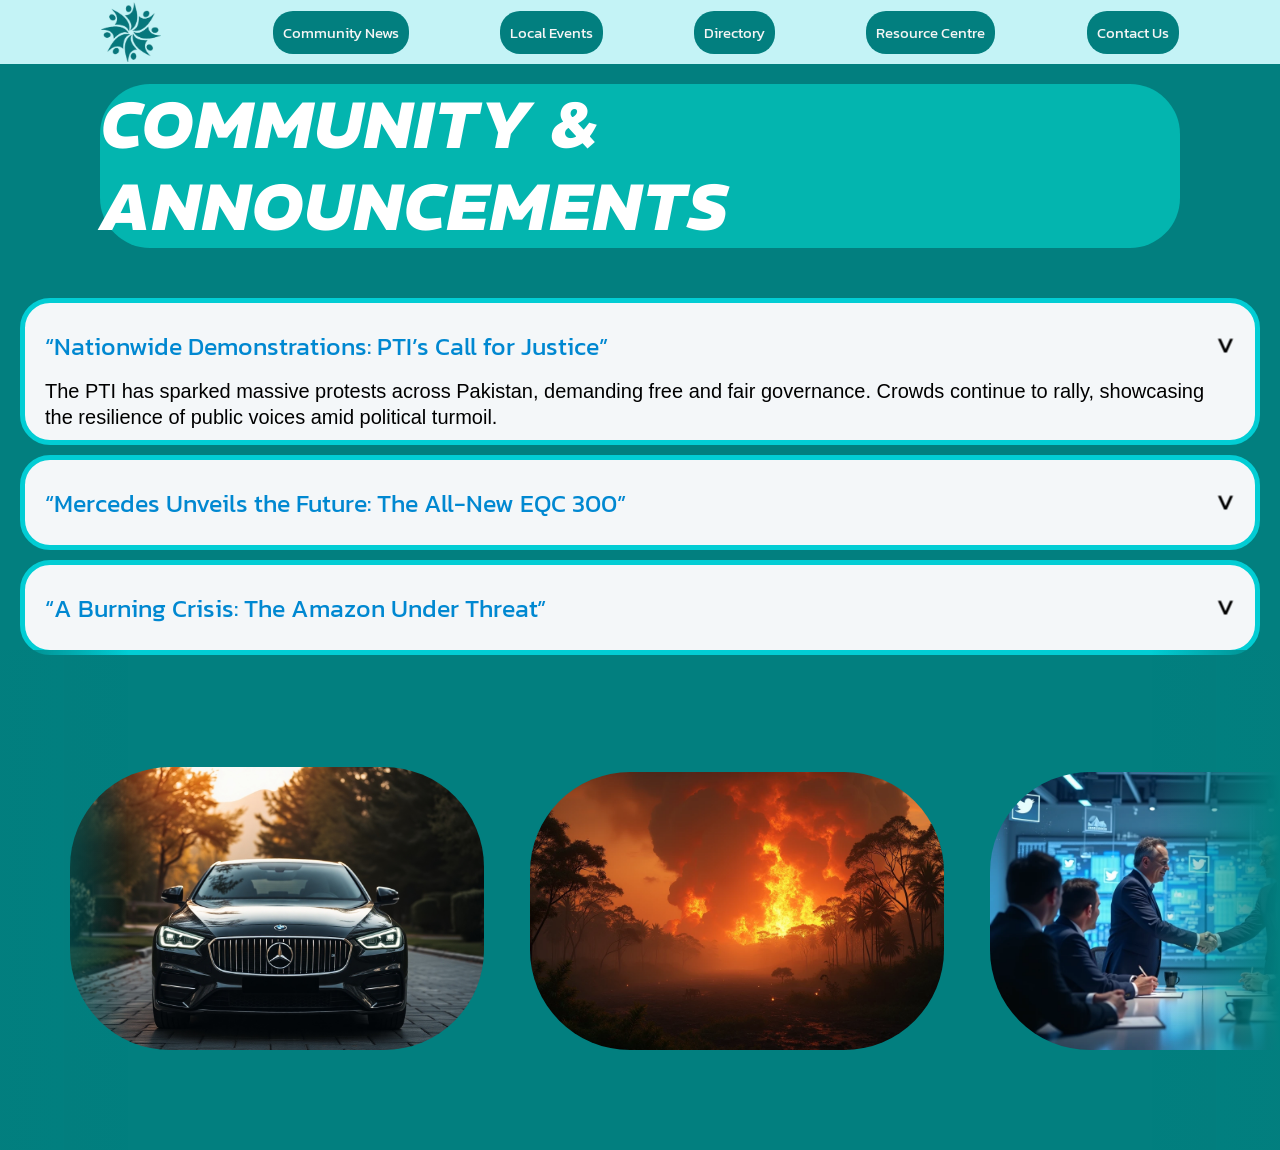
<file: IICT project/community.html>
<html lang="en">

<head>
    <meta charset="UTF-8">
    <meta name="viewport" content="width=device-width, initial-scale=1.0">
    <title>Home</title>
    <link rel="stylesheet" href="style.css">
    <link rel="preconnect" href="https://fonts.googleapis.com">
    <link rel="preconnect" href="https://fonts.gstatic.com" crossorigin>
    <link
        href="https://fonts.googleapis.com/css2?family=Anton+SC&family=Atkinson+Hyperlegible:ital,wght@0,400;0,700;1,400;1,700&family=Baloo+Paaji+2:wght@400..800&family=Dancing+Script:wght@400..700&family=Edu+AU+VIC+WA+NT+Pre:wght@400..700&family=Kanit:ital,wght@0,100;0,200;0,300;0,400;0,500;0,600;0,700;0,800;0,900;1,100;1,200;1,300;1,400;1,500;1,600;1,700;1,800;1,900&family=Outfit:wght@100..900&family=Pacifico&family=Satisfy&display=swap"
        rel="stylesheet">
    <link rel="preconnect" href="https://fonts.googleapis.com">
    <link rel="preconnect" href="https://fonts.gstatic.com" crossorigin>
    <link
        href="https://fonts.googleapis.com/css2?family=Anton+SC&family=Atkinson+Hyperlegible:ital,wght@0,400;0,700;1,400;1,700&family=Baloo+Paaji+2:wght@400..800&family=Dancing+Script:wght@400..700&family=Edu+AU+VIC+WA+NT+Pre:wght@400..700&family=Kanit:ital,wght@0,100;0,200;0,300;0,400;0,500;0,600;0,700;0,800;0,900;1,100;1,200;1,300;1,400;1,500;1,600;1,700;1,800;1,900&family=Nunito+Sans:ital,opsz,wght@0,6..12,200..1000;1,6..12,200..1000&family=Outfit:wght@100..900&family=Pacifico&family=Press+Start+2P&family=Satisfy&display=swap"
        rel="stylesheet">
    <link rel="preconnect" href="https://fonts.googleapis.com">
    <link rel="preconnect" href="https://fonts.gstatic.com" crossorigin>
    <link
        href="https://fonts.googleapis.com/css2?family=Anton+SC&family=Atkinson+Hyperlegible:ital,wght@0,400;0,700;1,400;1,700&family=Baloo+Paaji+2:wght@400..800&family=Dancing+Script:wght@400..700&family=Edu+AU+VIC+WA+NT+Pre:wght@400..700&family=Kanit:ital,wght@0,100;0,200;0,300;0,400;0,500;0,600;0,700;0,800;0,900;1,100;1,200;1,300;1,400;1,500;1,600;1,700;1,800;1,900&family=Neonderthaw&family=Nunito+Sans:ital,opsz,wght@0,6..12,200..1000;1,6..12,200..1000&family=Outfit:wght@100..900&family=Pacifico&family=Press+Start+2P&family=Satisfy&display=swap"
        rel="stylesheet">

        <link rel="preconnect" href="https://fonts.googleapis.com">
        <link rel="preconnect" href="https://fonts.gstatic.com" crossorigin>
        <link href="https://fonts.googleapis.com/css2?family=Anton+SC&family=Atkinson+Hyperlegible:ital,wght@0,400;0,700;1,400;1,700&family=Baloo+Paaji+2:wght@400..800&family=Dancing+Script:wght@400..700&family=Edu+AU+VIC+WA+NT+Pre:wght@400..700&family=Kanit:ital,wght@0,100;0,200;0,300;0,400;0,500;0,600;0,700;0,800;0,900;1,100;1,200;1,300;1,400;1,500;1,600;1,700;1,800;1,900&family=Neonderthaw&family=Nunito+Sans:ital,opsz,wght@0,6..12,200..1000;1,6..12,200..1000&family=Outfit:wght@100..900&family=Pacifico&family=Press+Start+2P&family=REM:ital,wght@0,100..900;1,100..900&family=Satisfy&display=swap" rel="stylesheet">


</head>


<nav>
    <div class="nav">    
        <ul class="nav_bar">
           
            <li class="logo">
                <a  href="index.html" class="home"><img src="UnityForge/Screenshot_2024-11-22_at_4.57.05_PM-removebg-preview.png" alt="" class="image" width="60px"></a>
            </li>
            <li class="item"><a href="community.html" class="ref" class="community">Community News</a></li>
            <li class="item"><a href="events.html" class="ref" class="event">Local Events</a></li>
            <li class="item"><a href="directory.html" class="ref" class="directory">Directory</a></li>
            <li class="item"><a href="resource.html" class="ref" class="resource">Resource Centre</a></li>
            <li class="item"><a href="contact.html" class="ref" class="contact">Contact Us</a></li>
        
        </ul>
        </div>
</nav>



<body class="community">

  
<div class="headingcommunity">
    <h1>COMMUNITY & ANNOUNCEMENTS</h1>
</div>


<ul id="accordion">
            <li>

                    <label for="first">“Nationwide Demonstrations: PTI’s Call for Justice”<span>&#x3e;</span></label>
                    <input type="radio" name="accordion" id="first" checked>
                    <div class="content">
                        <p>
                            The PTI has sparked massive protests across Pakistan, demanding free and fair governance. Crowds continue to rally, showcasing the resilience of public voices amid political turmoil.
                        </p>
                    </div>

            </li>

            <li>

                <label for="second">“Mercedes Unveils the Future: The All-New EQC 300” <span>&#x3e;</span></label>
                <input type="radio" name="accordion" id="second">
                <div class="content">
                    <p>
                        Luxury meets sustainability as Mercedes introduces its latest electric SUV. Packed with cutting-edge technology and sleek design, it redefines modern driving experiences.
                    </p>
                </div>

            </li>


            <li>

                <label for="third">“A Burning Crisis: The Amazon Under Threat”<span>&#x3e;</span></label>
                <input type="radio" name="accordion" id="third">
                <div class="content">
                    <p>
                        Rising global temperatures and deforestation are fueling devastating fires in the Amazon rainforest. This environmental catastrophe threatens biodiversity and accelerates climate change.                   </p>
                </div>

            </li>

</ul>




<div class="slider-mask-community">
    <div class="slider-community">
        <div class="list">
          <div class="item"><img src="communityimages/new car.png" alt="Item 1"></div>
          <div class="item"><img src="communityimages/amazon.png" alt="Item 2"></div>
          <div class="item"><img src="communityimages/twitter.png" alt="Item 3"></div>
          <div class="item"><img src="communityimages/protest.png" alt="Item 4"></div>
          <div class="item"><img src="communityimages/LGBT.png" alt="Item 5"></div>
          <div class="item"><img src="communityimages/palestine.png" alt="Item 6"></div> 
        </div>
      </div>
    </div>










</body>
</html>
</file>
<file: IICT project/style.css>
*{
    box-sizing: border-box;
    padding: 0px;
    margin: 0px;
}
/* ------------------------------------------------------------------------------------------------------------------------------ */
/* NAV BAR */

.nav_bar{
    list-style: none;
    display: flex;
    justify-content: space-evenly;
    align-items: center;
    margin-top: 0px;
    background-color: rgb(196, 243, 246);
    font-family: "Kanit", serif;
    font-style: normal;
    padding: 2px 10px;
    flex-wrap: wrap;

}

@media (max-width:650px){
    .nav_bar{
       gap: 20px;
       height: auto;
       background-color: rgb(196, 243, 246); 
       padding-bottom: 20px;
    }
}

.nav ul .ref{

    text-decoration: none;
    font-size: 15px;
    padding: 10px;
    border-radius: 20px;
    background-color: rgb(2, 127, 127);
    color: rgb(245, 245, 245);
    transition: all 0.2s ease-in-out;
}

.nav .item :hover{
    background-color: rgb(155, 5, 45);
}

.logo img {

    margin-right: 20px;
}

/* Rotating the logo infinitely */
@keyframes rotate {
    from {
        transform: rotate(0deg);
    }
    to {
        transform: rotate(360deg);
    }
}

.logo img {
    animation: rotate 20s linear infinite;
    cursor: pointer; 
    margin-right: 20px;
    vertical-align: middle; /* Keeps the logo aligned with the other items */
    transform-origin: center center; /* Ensures rotation happens around the center of the image */
}

.logo img:hover {
    animation-play-state: paused;
}

/* ------------------------------------------------------------------------------------------------------------------------- */
/* INDEX PAGE */

/* Parent Container */
.heading {
    position: absolute;
    width: 100%;
    height: 100vh;
    overflow: hidden;
    display: flex;
    justify-content: center;
    align-items: center;
}


.heading video {
    position: absolute;
    top: 0;
    left: 0;
    width: 100%;
    height: 100%;
    object-fit: cover;
}


.heading h2 {
    position: absolute;
    top: 0;
    left: 0;
    width: 100%;
    height: 100%;
    background: rgb(197, 251, 255);
    font-size: 15vw;
    text-align: center;
    text-transform: uppercase;
    line-height: 70vh;
    mix-blend-mode: screen;
    font-family: "Nunito Sans", sans-serif;
    font-style: bold;

    opacity: 0;
    animation: fadeIn 0s ease-in forwards; 
}

.heading h3 {
    position: absolute;
    top: 430px;
    font-size: 6vw;
    text-align: center;
    color: rgb(2, 127, 127);
    line-height: vh;
    font-family: "Neonderthaw", cursive;
    font-weight: 100;
    font-style: normal;

    opacity: 0; 
    animation: fadeIn 1s ease-in forwards 0.5s; 
}


.heading .indexpara {
    position: absolute;
    top: 20px;
    font-size: 2vw;
    text-align: center;
    color: rgb(0, 70, 70);
    line-height: 110vh;
    font-family: "Kanit", serif;
    font-weight: 200;
    font-style: normal;

    opacity: 0; 
    animation: fadeIn 1s ease-in forwards 1s; 
}

 .heading .intro{ 
    position: absolute;
    bottom: 250px;
    font-size: 1.5vw;
    text-align: center;
    color: rgb(0, 0, 0);
    line-height: 110vh;
    font-family: "Kanit", serif;
    font-weight: 200;
    font-style: normal;
    z-index: 1;
    opacity: 0; 
    animation: fadeIn 1s ease-in forwards 1s; 
}




.slider .list {
    display: flex;
    position: relative;
    top: 200px;
    color: rgb(0, 70, 70);
}


.slider-mask {
    position: absolute;
    top: 700px;
    width: 100%;
    overflow: hidden;
    height: 200px; 
    
}


.slider {
    position: absolute;
    bottom: 10px; 
    width: 100%;
    
}


.slider .list {
    display: flex;
    animation: scroll 30s linear infinite; 
}


.slider .item {
    flex: 0 0 auto;
    width: 40%; 
    box-sizing: border-box;
    margin: 2px;
    
}


.slider .item img {
    width: 95%; 
    height: auto;
    display: block;
    margin-bottom: 50px;
}


/* the effect in which the element dissappears is created by masking her */
.slider-mask::before, 
.slider-mask::after {
    content: '';
    position: absolute;
    top: 0;
    bottom: 0;
    width: 30%; 
    background: linear-gradient(to right, rgb(255, 255, 255), transparent); 
    z-index: 2;
    pointer-events: none; 
}


.slider-mask::after {
    right: 0;
    left: auto;
    background: linear-gradient(to left, white, transparent); 
}



@keyframes scroll {
    0% {
        transform: translateX(0);
    }
    100% {
        transform: translateX(-100%);
    }
}

/* Fade-in Animation */
@keyframes fadeIn {
    0% {
        opacity: 0;
    }
    100% {
        opacity: 1;
    }
}

/* -------------------------------------------------------------------------------------------------------------------- */
/* COMMUNITY PAGE */

/* Community info*/

.community{
    background-color: rgb(2, 127, 127);
}

#accordion{
   
    margin: 30px auto;
    width: auto;
    padding: 20px;
}


#accordion li{
    list-style: none;
    width: 100%;
    margin-bottom: 10px;
    padding: 10px;
    background-color: rgb(244, 247, 249);
    border-radius: 30px;
    border: 5px solid rgb(2, 205, 212);
}
#accordion li label{

    padding: 10px;
    display: flex;
    align-items: center;
    justify-content: space-between;
    font-size: 25px;
    cursor: pointer;
    color: rgb(0, 136, 209);
}
#accordion li label span{
    transform: rotate(90deg);
    font-size: 30px;
    color: black;
}
#accordion label + input[type="radio"]
{
    display: none;
}
#accordion .content{
    padding: 0 10px;
    line-height: 26px;
    max-height: 0;
    overflow: hidden;
    transition: max-height 1s;
}
#accordion label + input[type="radio"]:checked + .content{
    max-height: 400px;
}
#accordion label{
    font-family: kanit;
}
#accordion p{
    font-family: 'Lucida Sans', 'Lucida Sans Regular', 'Lucida Grande', 'Lucida Sans Unicode', Geneva, Verdana, sans-serif;
    font-size: 20px;
    color: #000;
}

.headingcommunity h1
{
    font-size: 65px;
    font-family: "REM", sans-serif;
  font-weight: 800;
  font-style: italic;
    justify-content: center;
    display: flex;
    background-color: #03b5af;
    border-radius: 50px;
    margin: 20px 100px;
    color: #fff;

    opacity: 0; 
    animation: fadeIn 2s ease-out forwards; 
}

@media (max-width:700px) {
    .headingcommunity h1 {
      font-size: 35px;
    }
}

.community {
    position: relative;
}

.slider-mask-community{
    position: absolute;
    bottom: 0px;
    top: 650px;
    width: 100%;
    overflow: hidden; 
    height: 500px; 
    z-index: 20;
}

.slider-mask-community::before,
.slider-mask-community::after {
    content: '';
    position: absolute;
    top: 0;
    bottom: 0;
    width: 10%; 
    background: linear-gradient(to right, rgb(2, 127, 127), transparent); 
    z-index: 2;
    pointer-events: none; 
}


.slider-mask-community::after {
    right: 0;
    left: auto;
    background: linear-gradient(to left, rgb(2, 127, 127), transparent); 
}

.slider-community .list {
    display: flex;
    position: relative;
    top: 300px;
    color: rgb(0, 70, 70);
    margin-left: 70px;
}

.slider-community {
    position: absolute;
    bottom: 250px; 
    width: 100%;
}


.slider-community .list {
    display: flex;
    animation: scroll 60s linear infinite;
    align-items: flex-end;
}


.slider-community .item {
    flex: 0 0 auto; 
    width: 38%; 
    box-sizing: border-box;
}


.slider-community .item img {
    width: 90%; /* Make images responsive */
    height: auto;
    display: block;
    border-radius: 100px;
    margin-bottom: 150px;
}

.community{
    padding-bottom: 120px;
}

@media (min-width: 420px) {
    .community {
        padding-bottom: 200px;
    }
}

@media (min-width: 530px) {
    .community {
        padding-bottom: 300px;
    }
}

.item img {
    z-index: 100;
}


#accordion li {
    list-style: none;
    width: 100%;
    margin-bottom: 10px;
    padding: 10px;
    background-color: rgb(244, 247, 249);
    border-radius: 30px;
    border: 5px solid rgb(2, 205, 212);

    opacity: 0;
    transform: translateY(20px); 
    animation: fadeInAccordion 1s ease-in forwards; 
}

#accordion li:nth-child(1) {
    animation-delay: 0.2s;
}
#accordion li:nth-child(2) {
    animation-delay: 0.4s;
}
#accordion li:nth-child(3) {
    animation-delay: 0.6s;
}
#accordion li:nth-child(4) {
    animation-delay: 0.8s;
}

@keyframes fadeInAccordion {
    0% {
        opacity: 0;
        transform: translateY(20px);
    }
    100% {
        opacity: 1;
        transform: translateY(0);
    }
}


/* using sudo elements to go with the animation of the infinite scroll panel in the bottom */
.slider-community .item {
    flex: 0 0 auto;
    width: 38%; 
    box-sizing: border-box;

    opacity: 0; 
    transform: translateY(20px);
    animation: fadeInSlider 1s ease-in forwards;}

.slider-community .item:nth-child(1) {
    animation-delay: 0.2s;
}
.slider-community .item:nth-child(2) {
    animation-delay: 0.4s;
}
.slider-community .item:nth-child(3) {
    animation-delay: 0.6s;
}
.slider-community .item:nth-child(4) {
    animation-delay: 0.8s;
}


@keyframes fadeInSlider {
    0% {
        opacity: 0;
        transform: translateY(20px);
    }
    100% {
        opacity: 1;
        transform: translateY(0);
    }
}



/* ------------------------------------------------------------------------------------------------------------------------------------------------------- */
/* S PAGE */

.resourcesheading  h1{
    display: flex;
    justify-content: center;
    font-size: 40px;
    font-family: "REM", sans-serif;
  font-weight: 800;
  font-style: italic;
  color: #fff;
    animation: fadeIn 1s ease-in forwards;
    background-color: rgb(10, 100, 85);
    border-radius: 50px;
    margin: 20px auto;
}

#resourcebody {
    background: url(Muhammad_Dyen_Asif_green_lights_from_the_left_and_right_only_with_cen_5626823b-b3b9-4a79-9521-333353745266.png);
    background-repeat: no-repeat;
    background-size: 1730px;
}

.containerR a {
    padding: 0px 10px;
    text-decoration: none;
    background-color: rgb(248, 40, 40);
    border-radius: 50px;
    font-size: 18px;
    color: aliceblue;
    transition: background-color 0.3s ease;
}

.containerR a:hover {
    background-color: brown;
}

.containerR {
    max-width: 1100px;
    height: 300px;
    display: flex;
    position: relative;
    /* margin-left: 300px; */
    margin: 0 auto;
    display: flex;
    justify-content: center;
}

.containerR input {
    display: none;
}

.containerR .tab-name {
    color: rgb(246, 242, 242);
    font-family: kanit;
    font-size: 16px;
    height: 40%;
    background: rgb(1, 74, 62);
    padding: 15px 20px;
    box-sizing: border-box;
    cursor: pointer;
    transition: background-color 0.3s ease, transform 0.3s ease, color 0.3s ease;
    margin: 2px;
    border-radius: 20px;
}

.containerR .tab-name:hover {
    background-color: rgb(10, 100, 85);
    transform: translateY(-5px);
}


input:checked + label .tab-name:hover {
    background: rgb(196, 243, 246);
    transform: none;
}

input:checked + label .tab-name {
    background: rgb(196, 243, 246);
    color: rgb(0, 0, 0);
    font-size: 18px;
    font-weight: 600;
    border-top-left-radius: 5px;
    border-top-right-radius: 5px;
    border-radius: 40px;
    transition: 0.3s ease, font-size 0.3s ease, color 0.3s ease;
}

.tab-content {
    position: absolute;
    top: 90px;
    left: 0;
    background: rgb(196, 243, 246);
    color: rgb(0, 0, 0);
    font-family:'Gill Sans';
    padding: 30px;
    box-sizing: border-box;
    border-radius: 50px;
    opacity: 0;
    z-index: 0;
    transition: opacity 0.3s ease, transform 0.3s ease;
    font-size: 20px;
    padding-bottom: 50px;
    transform: translateY(10px);
}

input:checked + label .tab-content {
    opacity: 1;
    z-index: 1;
    transform: translateY(0);
}


@keyframes fadeIn {
    0% {
        opacity: 0;
        transform: translateY(-5px);
    }
    100% {
        opacity: 1;
        transform: translateY(0);
    }
}
/* ---------------------------------------------------------------------------------------------------------------------------------------------------- */
/* Contact Us */


.contact-container {
    height: 100vh;
    display: flex;
    align-items: center;
    justify-content: flex-start; 
    margin-left: 40px;
    /* flex-wrap: wrap; */

    opacity: 0; /* Initially hidden for fade-in */
    animation: fadeInContact 1.5s ease-out forwards; 
    flex-wrap: wrap;

}


.contact-left {
    display: flex;
    flex-direction: column;
    align-items: start;
    gap: 30px; 
    width: 500px;
    padding: 20px; 
    background-color: rgb(197, 251, 255); 
    border-radius: 10px; 
    box-shadow: 0 4px 10px rgba(0, 0, 0, 0.2);

    opacity: 0; 
    animation: fadeInForm 1s ease-in forwards; 
    animation-delay: 0.3s; 


}

.contact-left-title h2 {
    font-size: 2.5rem;
    margin-bottom: 10px; 
    font-family:   'Lucida Sans', Arial, sans-serif;
    color: rgb(10, 100, 85);
}

.contact-left-title hr {
    width: 100%; 
    height: 3px; 
    background-color: #000; 
    border: none;
}

.contact-inputs {
    width: 100%; 
    font-size: 0.9rem;
    padding: 10px; 
    border: 1px solid #ccc; 
    border-radius: 40px; 
    box-sizing: border-box; 

}

.contact-inputs::placeholder {
    font-size: 1rem; 
    color: #aaa; 
}

.contact-inputs:focus {
    outline: none;
    border-color: #007bff; 
    box-shadow: 0 0 5px rgba(0, 123, 255, 0.5); 
}

button[type="submit"] {
    font-size: 1.2rem; 
    padding: 15px 25px;
    color: #000000;
    background-color: #00cdc6;
    border: none;
    border-radius: 30px; 
    cursor: pointer;
    transition: background-color 0.3s ease, transform 0.2s ease; 
}

button[type="submit"]:hover {
    background-color: #03b5af; 
    color: #f7f7f7;
    transform: scale(1.05); 
}

.contact-left input:invalid:not(:placeholder-shown){
    border-color: red;
    background-image: url(red.png);
    background-size: 20px;
    background-repeat: no-repeat;
    background-position: calc(100% - 10px);
}
input:valid:not(:placeholder-shown){
    background-image: url(green.png);
    background-size: 20px;
    background-repeat: no-repeat;
    background-position: calc(100% - 10px);

}

.contact{
    background-image: url(contactus.png);
    background-size: 1000px;
}

.map{
background-color: antiquewhite;
box-shadow: 0 4px 10px rgba(0, 0, 0, 0.2);
border-radius: 15px;
/* margin-bottom: 150px; */

transition: transform 0.3s ease; /* Zoom effect */
}
.map-heading{
    font-size: 30px;
    font-family: 'Lucida Sans', Arial, sans-serif;
    padding: 12px;
    color:rgb(10, 100, 85);

}
.map .embed{
    padding: 10px;
    border-radius: 20px;
}



.map:hover {
    transform: scale(1.02);
}


@keyframes fadeInContact {
    0% {
        opacity: 0;
    }
    100% {
        opacity: 1;
    }
}

@keyframes fadeInForm {
    0% {
        opacity: 0;
        transform: translateY(20px);
    }
    100% {
        opacity: 1;
        transform: translateY(0);
    }
}






/* ---------------------------------------------------------------------------------------------------------------------------------------------- */
/* DIRECTORY */

/* directory stylings */
.main-directory-heading span {
    font-size: 70px;
    font-family: "REM", sans-serif;
    font-weight: 800;
    font-style: italic;
    color: #ffffff;
    border-radius: 1000px;
    background-color: #00cdc6;
    padding: 5px 20px;
    display: flex;
    justify-content: center;
    margin: 20px 390px;
    opacity: 0;
    transform: translateY(-20px);
    animation: fadeInHeading 1s ease-out forwards;
}

@media (max-width: 1100px) {
    .main-directory-heading span {
        font-size: 40px;
        margin: 0 auto;
    }
    .d-wrapper {
        flex-wrap: wrap;
    }
}

.d-disc {
    font-size: 20px;
    display: flex;
    justify-content: center;
    font-family: "outfit", serif;
    font-style: normal;
    color: #000;
    background-color: rgb(196, 243, 246);
    margin: 10px 100px;
    border-radius: 30px;
    padding: 40px;
    opacity: 0;
    transform: translateY(20px);
    animation: fadeInDescription 1s ease-in forwards;
}

@media (max-width: 750px) {
    .d-disc {
    margin: 10px 0;
    }
}

.directory {
    background-image: url(output-onlinepngtools.png);
    background-size: cover;
    background-repeat: repeat;
    z-index: 2;
    opacity: 0;
    animation: fadeInBackground 1s ease-in-out forwards;
}

/* Keyframes */
@keyframes fadeInHeading {
    0% {
        opacity: 0;
        transform: translateY(-20px);
    }
    100% {
        opacity: 1;
        transform: translateY(0);
    }
}

@keyframes fadeInDescription {
    0% {
        opacity: 0;
        transform: translateY(20px);
    }
    100% {
        opacity: 1;
        transform: translateY(0);
    }
}

@keyframes fadeInBackground {
    0% {
        opacity: 0;
    }
    100% {
        opacity: 1;
    }
}


.d-wrapper{
    display: flex;
    justify-content: center;
    align-items: center;
    height: 50vh;
    margin: 0 auto;
    width: 96%;
    gap: 10px;
}

/* Individual Card Styling */
.d-card{
    width: 400px;
    height: 440px;
    border-radius: 24px;
    background: #fff;
    display: flex;
    align-items: flex-end;
    justify-content: center;
    padding: 2rem 1rem;
    position: relative;
    transition: 0.5s all ease-in-out; 
}

.d-card:hover{
    transform: translateY(-10px); 
}

/* Gradient Overlay on Card */
.d-card::before{
    content: '';
    border-radius: 24px;
    position: absolute;
    top: 0;
    left: 0;
    width: 100%;
    height: 100%;
    background: linear-gradient(to bottom, rgba(13, 36, 63, 0.3), rgba(13, 36, 63, 1));
    z-index: 2;
    opacity: 0;
    transition: 0.5s all;
}

.d-card:hover::before{
    opacity: 1; 
}

/* Image inside card */
.d-card img{
    width: 100%;
    height: 100%;
    border-radius: 24px;
    object-fit: cover;
    position: absolute;
    top: 0;
    left: 0;
}

/* Info Section (Text that appears on hover) */
.d-card .d-info{
    position: relative;
    color: #fff;
    z-index: 3;
    opacity: 0; /* Hide info initially */
    transform: translateY(30px); /* Position the info lower */
    transition: 0.5s all ease-in-out;
}

/* On hover, make the info section visible */
.d-card:hover .d-info{
    opacity: 1;
    transform: translateY(0); /* Slide the info up */
}

/* Info Section Title */
.d-card .d-info h1{
    line-height: 40px;
    font-family: Georgia, 'Times New Roman', Times, serif;
    margin-bottom: 10px;
}

/* Info Section Description */
.d-card .d-info p{
    font-size: 10px;
    font-family: 'Lucida Sans', 'Lucida Sans Regular', 'Lucida Grande', 'Lucida Sans Unicode', Geneva, Verdana, sans-serif;
    letter-spacing: 1px;
    margin-bottom: 20px;
}

/* Button Inside Info Section */
.d-card .d-info .btn{
    background: #fff;
    padding: 0.5rem 1rem;
    color: #000;
    font-size: 12px;
    cursor: pointer;
    border-radius: 20px;
    text-decoration: none;
    font-weight: bold;
    transition: .4s ease-in-out;
}

/* Button hover effect */
.d-card .d-info .btn:hover {
    background: #fc5185; /* Pink color on hover */
    color: #fff;
    box-shadow: 0 7px 10px rgba(0, 0, 0, 0.5);
}


/* ---------------------------------------------------------------------------------------------------------------------------------------------- */
/* LOCAL EVENTS */


.e-body {
    background-image: url(event2.jpg);
    background-size: 1750px;
    background-repeat: repeat;
    opacity: 0;
    animation: fadeInBackground 2s ease-out forwards;
}

.e-intro {
    display: flexbox;
    align-items: center;
    justify-content: center;
    margin-bottom: 40px;
}

.e-intro span {
    font-size: 70px;
    font-family: "REM", sans-serif;
    font-weight: 900;
    font-style: italic;
    display: flex;
    justify-content: center;
    color: rgb(10, 100, 85);
    margin: 20px auto;
    background-color: #00cdc6;
    color: #fff;
    border-radius: 80px;
    opacity: 0;
    transform: translateY(-20px);
    animation: fadeInHeading 0.5s ease-out forwards;
}

@media (max-width: 1200px) {
    .e-intro span {
        font-size: 50px;
    }
}

@media (max-width: 550px) {
    .e-intro span {
    font-size: 40px;
    }
}

.e-intro p {
    font-size: 20px;
    font-family: outfit;
    padding: 30px;
    color: black;
    border-radius: 40px;
    display: flex;
    justify-content: center;
    background-color: rgb(196, 243, 246);
    margin: 0px 100px;
    opacity: 0;
    transform: translateY(20px);
    animation: fadeInText 0.25s ease-in forwards;
}

@media (max-width: 800px) {
    .e-intro p {
        margin: 0 auto;
    }
}

.wrapper {
    display: flex;
    justify-content: center;
    align-items: center;
    /* flex-wrap: wrap; */
    height: 60vh;
    margin: 0 auto;
    width: 96%;
    gap: 10px;
    opacity: 0;
    animation: fadeInWrapper 0.5s ease-in forwards;
}

@media (max-width: 1100px) {
    .wrapper {
    flex-wrap: wrap;
    }   
}

/* Keyframes */
@keyframes fadeInBackground {
    0% {
        opacity: 0;
    }
    100% {
        opacity: 1;
    }
}

@keyframes fadeInHeading {
    0% {
        opacity: 0;
        transform: translateY(-20px);
    }
    100% {
        opacity: 1;
        transform: translateY(0);
    }
}

@keyframes fadeInText {
    0% {
        opacity: 0;
        transform: translateY(20px);
    }
    100% {
        opacity: 1;
        transform: translateY(0);
    }
}

@keyframes fadeInWrapper {
    0% {
        opacity: 0;
        transform: scale(0.95);
    }
    100% {
        opacity: 1;
        transform: scale(1);
    }
}

/* Individual Card Styling */
.card{
    width: 400px;
    height: 440px;
    border-radius: 24px;
    background: #fff;
    display: flex;
    align-items: flex-end;
    justify-content: center;
    padding: 2rem 1rem;
    position: relative;
    transition: 0.5s all ease-in-out; /* Smooth transition for hover */
}

.card:hover{
    transform: translateY(-10px); /* Lift the card when hovered */
}

/* Gradient Overlay on Card */
.card::before{
    content: '';
    border-radius: 24px;
    position: absolute;
    top: 0;
    left: 0;
    width: 100%;
    height: 100%;
    background: linear-gradient(to bottom, rgba(13, 36, 63, 0.3), rgba(13, 36, 63, 1));
    z-index: 2;
    opacity: 0;
    transition: 0.5s all;
}

.card:hover::before{
    opacity: 1; /* Show gradient on hover */
}

/* Image inside card */
.card img{
    width: 100%;
    height: 100%;
    border-radius: 24px;
    object-fit: cover;
    position: absolute;
    top: 0;
    left: 0;
}

/* Text that appears on hover */
.card .info{
    position: relative;
    color: #fff;
    z-index: 3;
    opacity: 0; /* Hide info initially */
    transform: translateY(30px); /* Position the info lower */
    transition: 0.5s all ease-in-out;
}

/* On hover, make the info section visible */
.card:hover .info{
    opacity: 1;
    transform: translateY(0); /* Slide the info up */
}

/* Info Section Title */
.card .info h1{
    line-height: 40px;
    margin-bottom: 10px;
}

/* Info Section Description */
.card .info p{
    font-size: 10px;
    letter-spacing: 1px;
    margin-bottom: 20px;
}

/* Button Inside Info Section */
.card .info .btn{
    background: #fff;
    padding: 0.5rem 1rem;
    color: #000;
    font-size: 12px;
    cursor: pointer;
    border-radius: 20px;
    text-decoration: none;
    font-weight: bold;
    transition: .4s ease-in-out;
}

/* Button hover effect */
.card .info .btn:hover {
    background: #fc5185; /* Pink color on hover */
    color: #fff;
    box-shadow: 0 7px 10px rgba(0, 0, 0, 0.5);
}
</file>
